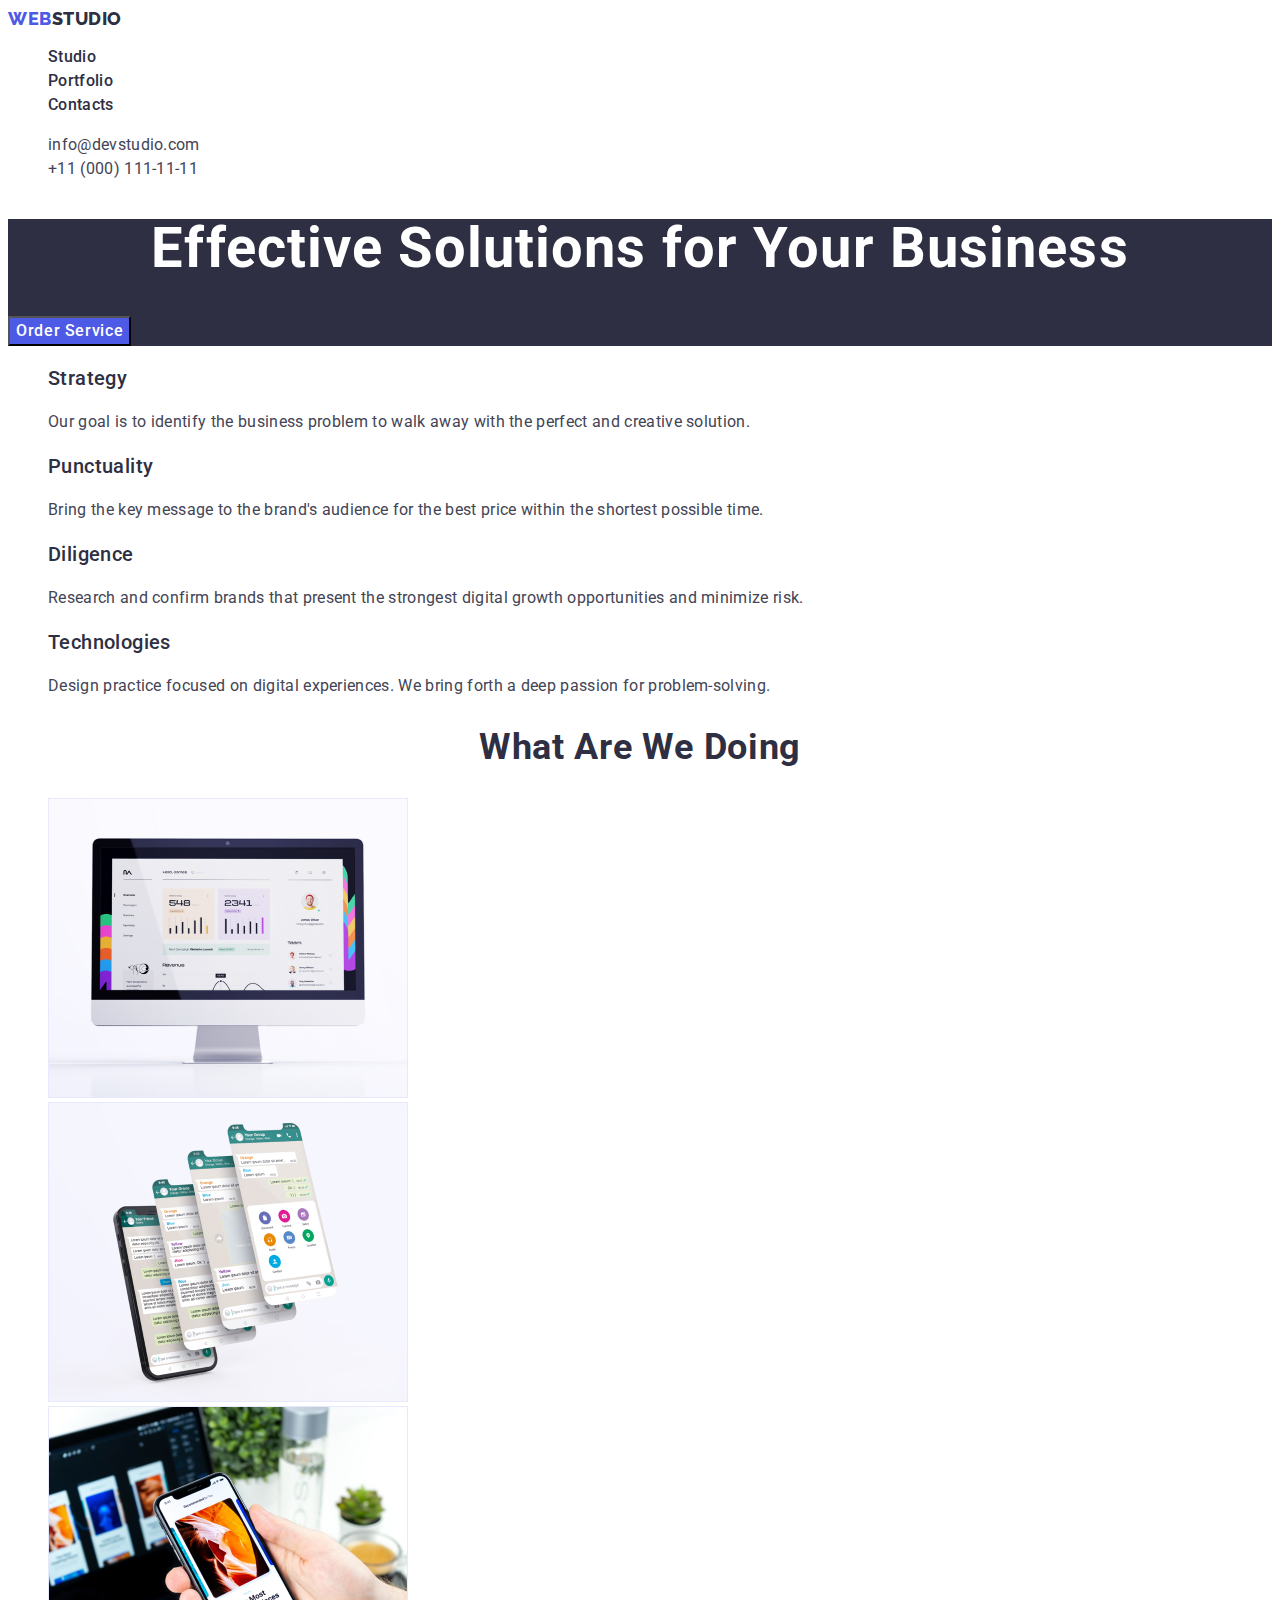
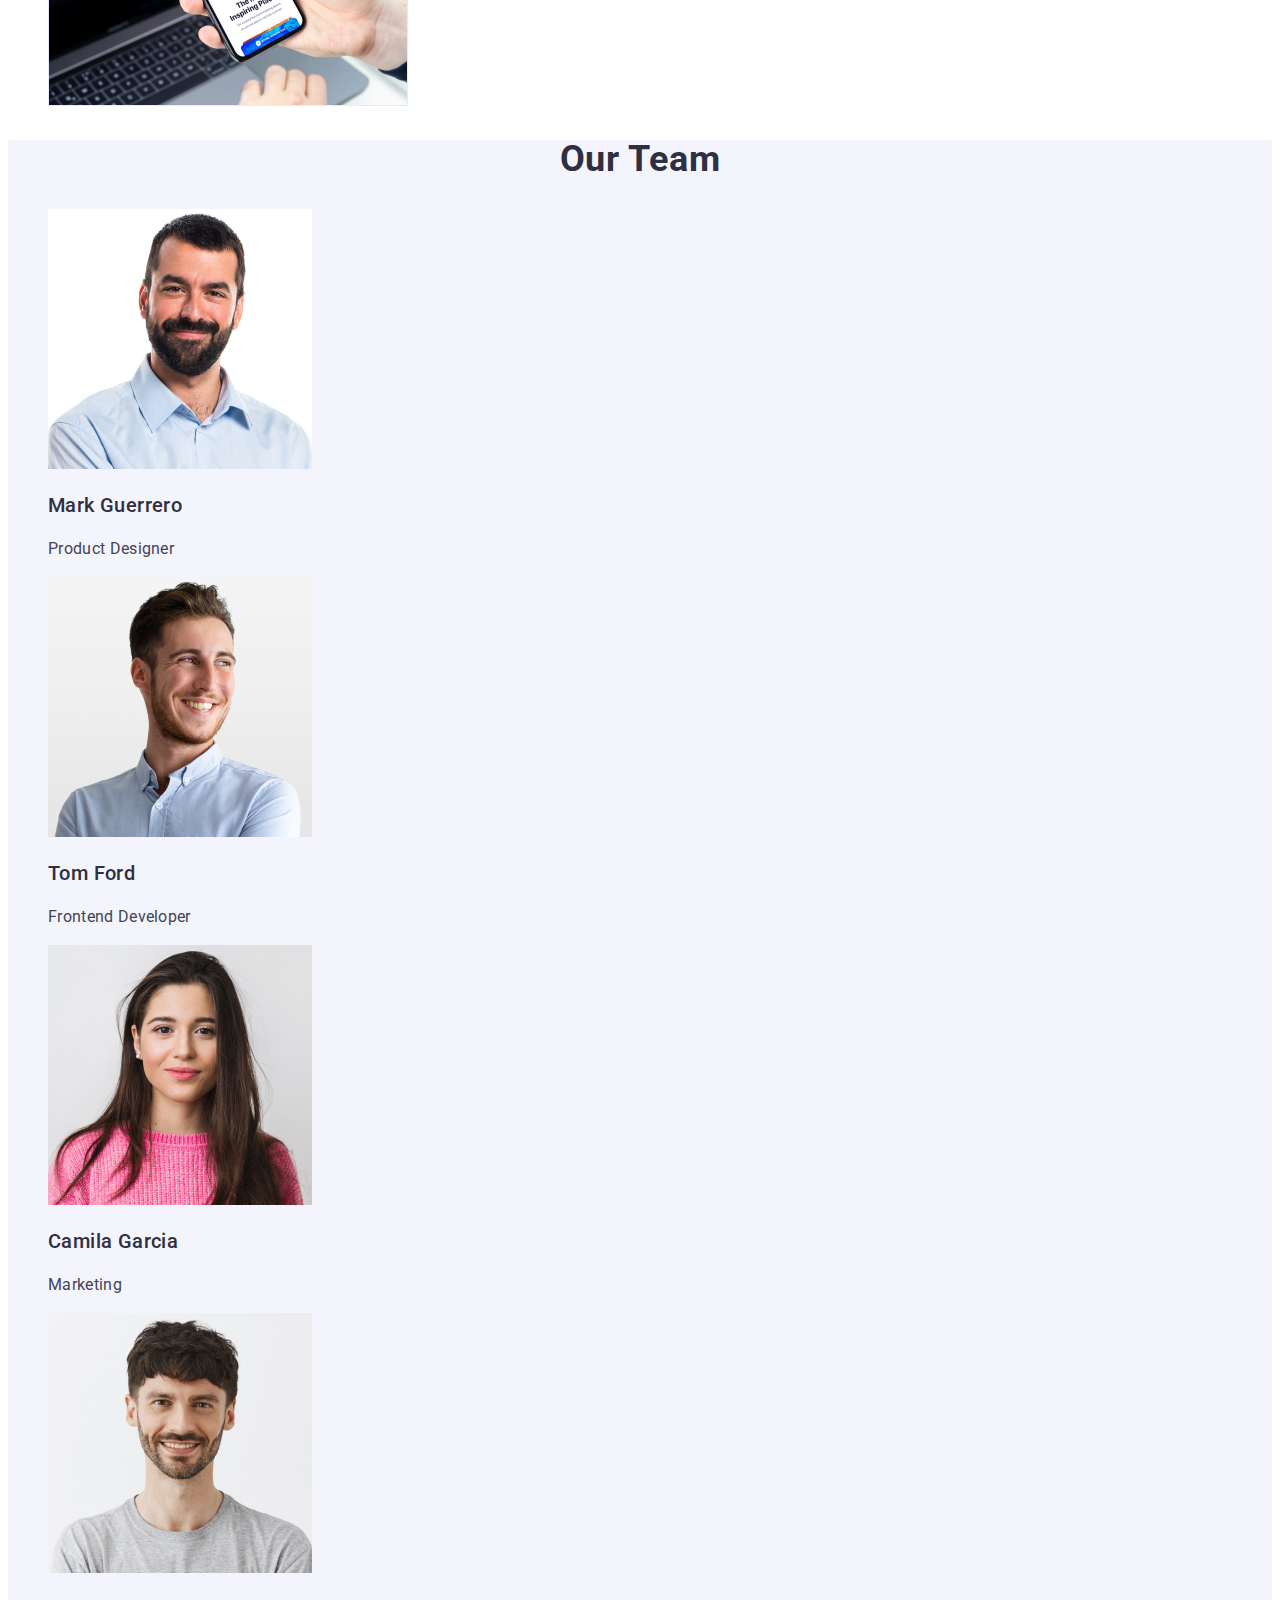
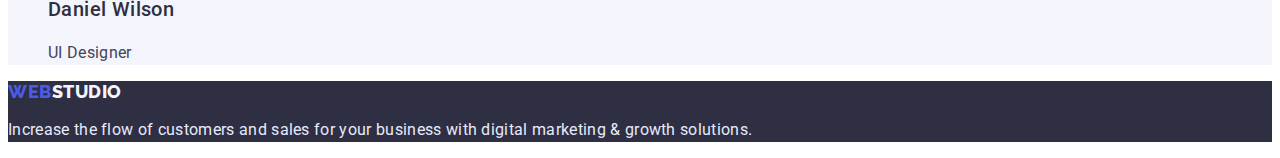
<file: index.html>
<!DOCTYPE html>
<html lang="en">
    <head>
        <meta charset="UTF-8">
        <meta http-equiv="X-UA-Compatible" content="IE=edge">
        <meta name="viewport" content="width=device-width, initial-scale=1.0">
        <title>WebStudio</title>
        <link rel="preconnect" href="https://fonts.googleapis.com">
        <link rel="preconnect" href="https://fonts.gstatic.com" crossorigin>
        <link href="https://fonts.googleapis.com/css2?family=Raleway:wght@800&family=Roboto:wght@400;500;700;900&display=swap" rel="stylesheet">
        <link rel="stylesheet" href="./styles/styles.css"/>
    </head>
    <body>
        <header>
            <nav class="header-nav"> 
                <a class="logo link" href="./index.html">Web<span class="accent">Studio</span></a>
                <ul class="header-list list">
                    <li class="header-item"><a class="header-link link" href="./index.html">Studio</a></li>
                    <li class="header-item"><a class="header-link link" href="./portfolio.html">Portfolio</a></li>
                    <li class="header-item"><a class="header-link link" href="">Contacts</a></li>
                </ul>
            </nav>
            <address class="header-address link">
                <ul class="header-address-list list">
                    <li><a class="header-mail link" href="mailto:info@devstudio.com">info@devstudio.com</a></li>
                    <li><a class="header-mail link" href="tel:+110001111111">+11 (000) 111-11-11</a></li>
                </ul>
            </address>
        </header>
        <main>
            <section class="hero">
                <h1 class="hero-title">Effective Solutions for Your Business</h1>
                <button class="hero-button" type="button">Order Service</button>
            </section>
            <section class="features">
                <h2 class="section-title" hidden>features</h2>
                <ul class="feat-list list">
                    <li class="feat-list-item">
                        <h3 class="list-title">Strategy</h3>
                        <p class="list-text">Our goal is to identify the business problem to walk away with the perfect and creative solution.</p>
                    </li>
                    <li class="feat-list-item">
                        <h3 class="list-title">Punctuality</h3>
                        <p class="list-text">Bring the key message to the brand's audience for the best price within the shortest possible time.</p>
                    </li>
                    <li class="feat-list-item">
                        <h3 class="list-title">Diligence</h3>
                        <p class="list-text">Research and confirm brands that present the strongest digital growth opportunities and minimize risk.</p>
                    </li>
                    <li class="feat-list-item">
                        <h3 class="list-title">Technologies</h3>
                        <p class="list-text">Design practice focused on digital experiences. We bring forth a deep passion for problem-solving.</p>
                    </li>
                </ul>
            </section>
            <section class="widget">
                <h2 class="section-title">What are we doing</h2>
                <ul class="section-list list">
                    <li class="section-item"><img src="./images/picture1.jpg" alt="computer screen" width="360" height="300"></li>
                    <li class="section-item"><img src="./images/picture2.jpg" alt="phone screens" width="360" height="300"></li>
                    <li class="section-item"><img src="./images/picture3.jpg" alt="phone screen on laptop screen background" width="360" height="300"></li>
                </ul>
            </section>
            <section class="team">
                <h2 class="section-title">Our Team</h2>
                <ul class="section-list list" >
                    <li class="section-item">
                        <img src="./images/picture4_our_team.jpg" alt="photo Mark Guerrero" width="264" height="260">
                        <h3 class="list-title">Mark Guerrero</h3>
                        <p class="list-text">Product Designer</p>
                    </li>
                    <li class="section-item">
                        <img src="./images/picture5_our_team.jpg" alt="photo Tom Ford" width="264" height="260">
                        <h3 class="list-title">Tom Ford</h3>
                        <p class="list-text">Frontend Developer</p>
                    </li>
                    <li class="section-item">
                        <img src="./images/picture6_our_team.jpg" alt="photo Camila Garcia" width="264" height="260">
                        <h3 class="list-title">Camila Garcia</h3>
                        <p class="list-text">Marketing</p>
                    </li>
                    <li class="section-item">
                        <img src="./images/picture7_our_team.jpg" alt="photo Daniel Wilson" width="264" height="260">
                        <h3 class="list-title">Daniel Wilson</h3>
                        <p class="list-text">UI Designer</p>
                    </li>
                </ul>
            </section>
        </main>
        <footer class="footer">
            <a class="logo link" href="./index.html">Web<span class="footer-accent">Studio</span></a>
            <p class="footer-text">Increase the flow of customers and sales for your business with digital marketing & growth solutions.</p>
        </footer>
    </body>
</html>
</file>
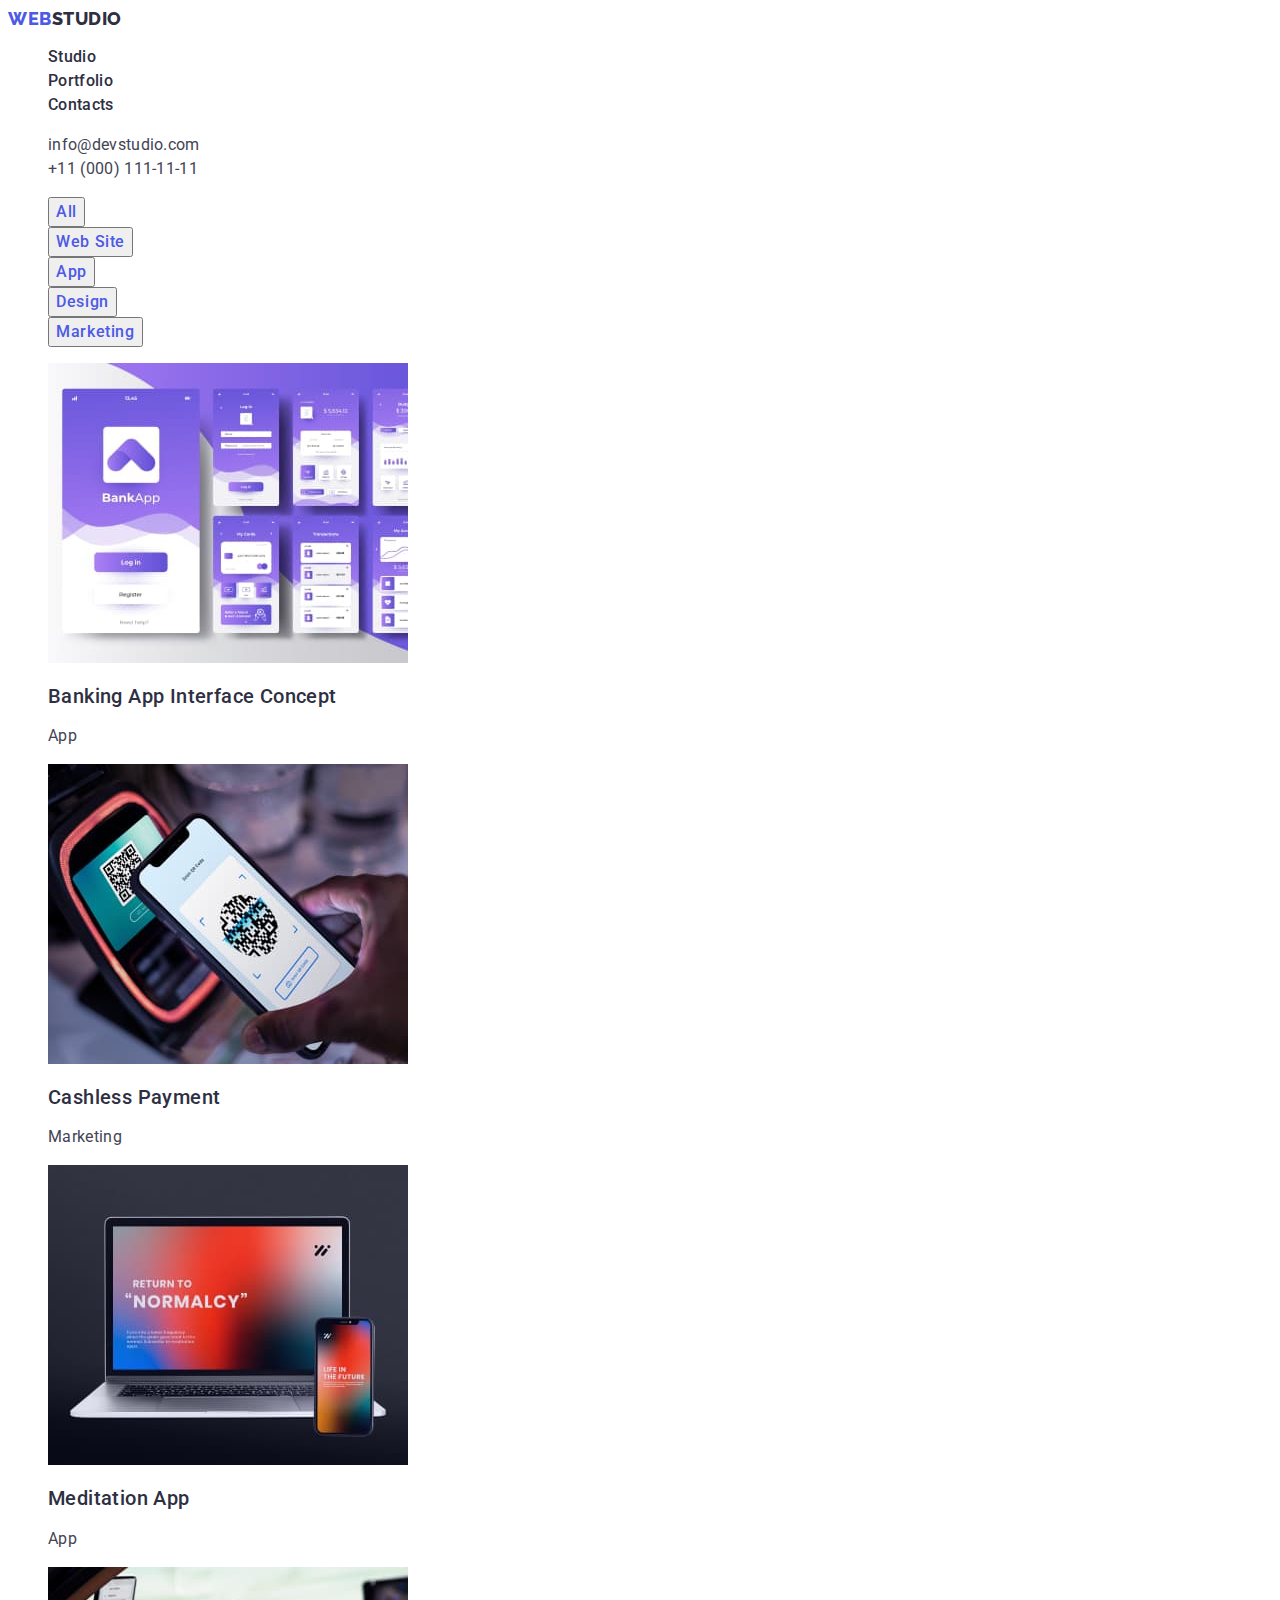
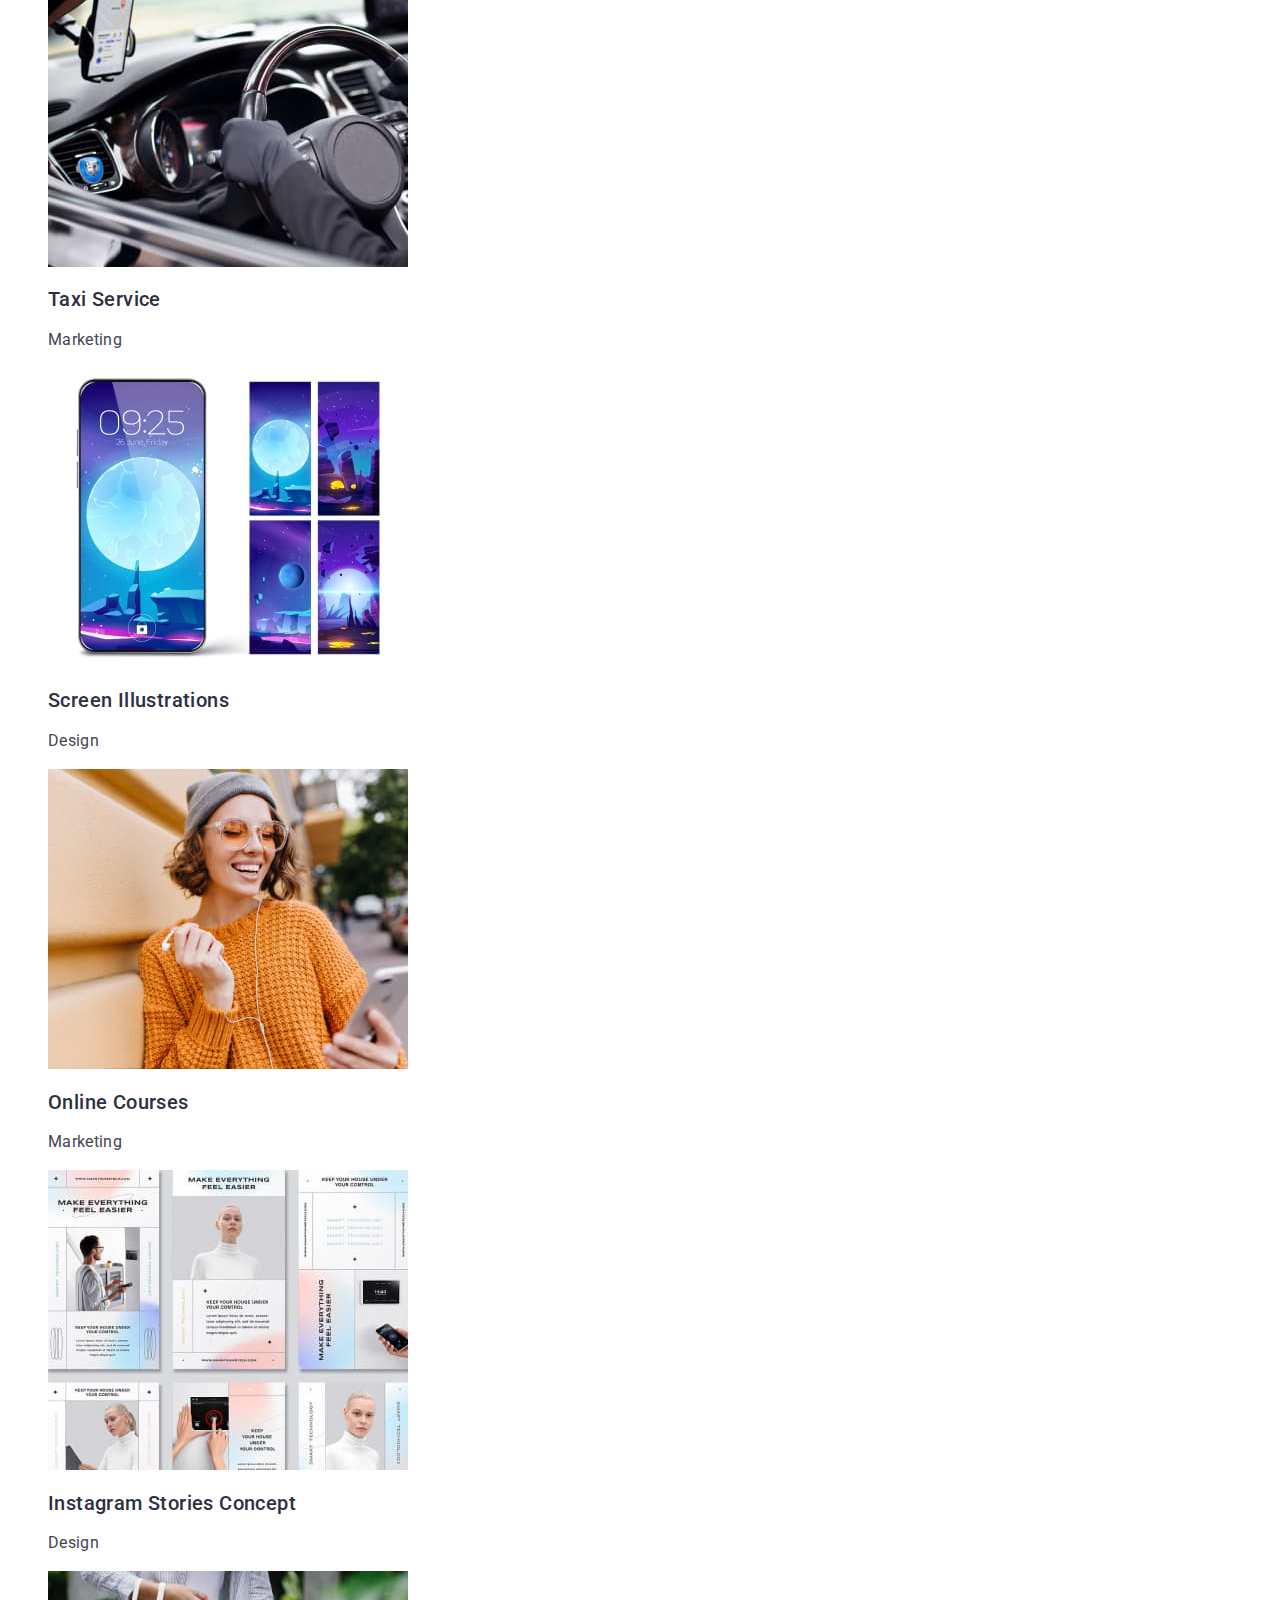
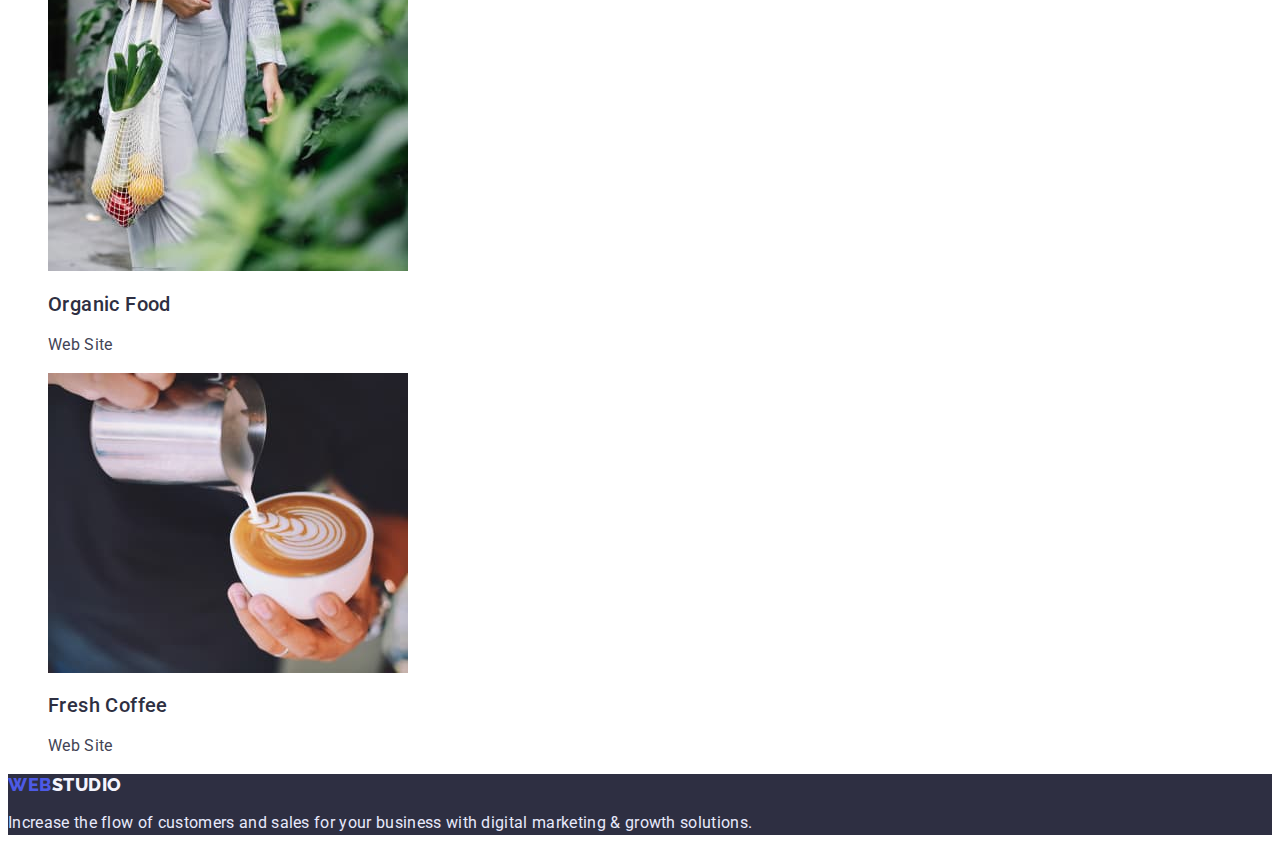
<file: portfolio.html>
<!DOCTYPE html>
<html lang="en">
    <head>
        <meta charset="UTF-8">
        <meta http-equiv="X-UA-Compatible" content="IE=edge">
        <meta name="viewport" content="width=device-width, initial-scale=1.0">
        <title>Portfolio</title>
        <link rel="preconnect" href="https://fonts.googleapis.com">
        <link rel="preconnect" href="https://fonts.gstatic.com" crossorigin>
        <link href="https://fonts.googleapis.com/css2?family=Raleway:wght@800&family=Roboto:wght@400;500;700;900&display=swap" rel="stylesheet">
        <link rel="stylesheet" href="./styles/styles.css"/>
    </head>
    <body>
        <header>
            <nav class="header-nav"> 
                <a class="logo link" href="./index.html">Web<span class="accent">Studio</span></a>
                <ul class="header-list list">
                    <li class="header-item"><a class="header-link link" href="index.html">Studio</a></li>
                    <li class="header-item"><a class="header-link link" href="portfolio.html">Portfolio</a></li>
                    <li class="header-item"><a class="header-link link" href="">Contacts</a></li>
                </ul>
            </nav>
            <address class="header-address link">
                <ul class="header-address-list list">
                    <li><a class="header-mail link" href="mailto:info@devstudio.com">info@devstudio.com</a></li>
                    <li><a class="header-mail link" href="tel:+110001111111">+11 (000) 111-11-11</a></li>
                </ul>
            </address>
        </header>
        <main class="main"> 
            <section class="gallery">
                <h1 class="gal-title" hidden>Gallery</h1>
                <ul class="gal-list-btn list">
                    <li class="gal-item-btn">
                        <button class="gal-btn" type="button">All</button>
                    </li>
                    <li class="gal-item-btn">
                        <button class="gal-btn" type="button">Web Site</button>
                    </li>
                    <li class="gal-item-btn">
                        <button class="gal-btn" type="button">App</button>
                    </li>
                    <li class="gal-item-btn">
                        <button class="gal-btn" type="button">Design</button>
                    </li>
                    <li class="gal-item-btn">
                        <button class="gal-btn" type="button">Marketing</button>
                    </li>
                </ul>  
    <!--Gallery --> 
                <ul class="gal-list list">
                    <li class="gal-item">
                        <a class="link" href="">
                            <img class="picture" src="./images/portfolio-picture1.jpeg" alt="types of services" width="360" height="300">
                            <h2 class="list-title">Banking App Interface Concept</h2>
                            <p class="list-text">App</p>
                        </a>
                    </li>
                    <li class="gal-item">
                        <a class="link" href="">
                            <img class="picture" src="./images/portfolio-picture2.jpeg" alt="types of services" width="360" height="300">
                            <h2 class="list-title">Cashless Payment</h2>
                            <p class="list-text">Marketing</p>
                         </a>
                    </li>
                    <li class="gal-item">
                        <a class="link" href="">
                            <img class="picture" src="./images/portfolio-picture3.jpeg" alt="types of services" width="360" height="300">
                            <h2 class="list-title">Meditation App</h2>
                            <p class="list-text">App</p>
                        </a>
                    </li>
                    <li class="gal-item">
                        <a class="link" href="">
                            <img class="picture" src="./images/portfolio-picture4.jpeg" alt="types of services" width="360" height="300">
                            <h2 class="list-title">Taxi Service</h2>
                            <p class="list-text">Marketing</p>
                        </a>
                    </li>
                    <li class="gal-item">
                        <a class="link" href="">
                            <img class="picture" src="./images/portfolio-picture5.jpeg" alt="types of   services" width="360" height="300">
                            <h2 class="list-title">Screen Illustrations</h2>
                            <p class="list-text">Design</p>
                        </a>
                    </li>
                    <li class="gal-item">
                        <a class="link" href="">
                            <img class="picture" src="./images/portfolio-picture6.jpeg" alt="types of services" width="360" height="300">
                            <h2 class="list-title">Online Courses</h2>
                            <p class="list-text">Marketing</p>
                        </a>
                    </li>
                    <li class="gal-item">
                        <a class="link" href="">
                            <img class="picrure" src="./images/portfolio-picture7.jpeg" alt="types of services" width="360" height="300">
                            <h2 class="list-title">Instagram Stories Concept</h2>
                            <p class="list-text">Design</p>   
                        </a>      
                    </li>
                    <li class="gal-item">
                        <a class="link" href="">
                            <img class="picrure" src="./images/portfolio-picture8.jpeg" alt="types of services" width="360" height="300">
                            <h2 class="list-title">Organic Food</h2>
                            <p class="list-text">Web Site</p>
                    </a>
                    </li>
                    <li class="gal-item">
                        <a class="link" href="">
                            <img class="picrure" src="./images/portfolio-picture9.jpeg" alt="types of services" width="360" height="300">
                            <h2 class="list-title">Fresh Coffee</h2>
                            <p class="list-text">Web Site</p>
                        </a>
                    </li>
                </ul> 
            </section>
        </main>
        <footer class="footer">
            <a class="logo link" href="./index.html">Web<span class="footer-accent">Studio</span></a>
            <p class="footer-text">Increase the flow of customers and sales for your business with digital marketing & growth solutions.</p>
        </footer>
    </body>
</html>
</file>
<file: styles/styles.css>
body {
    font-family: 'Roboto', sans-serif; 
    color: #434455;
}
.logo {
    font-family: Raleway, sans-serif;
    font-weight: 800;
    font-size: 18px;
    line-height: 1.17;
    align-items: center;
    letter-spacing: 0.03em;
    text-transform: uppercase;
    color:#4D5AE5;
}
.accent {
    font-family:Raleway;
    font-weight: 800px;
    color:#2E2F42
}
.header-link {
    font-weight: 500;
    font-size: 16px;
    line-height: 1.5;
    letter-spacing: 0.02em;
    color: #2E2F42;
}
.header-link:hover, .header-link:focus {
    color: #404bbf
} 
.header-address {
    font-style: normal 
}
.header-mail {
    font-family: inherit
    font-style: normal
    font-weight: 400;
    font-size: 16px;
    line-height: 1.5;
    letter-spacing: 0.02em;
    color: #434455;
}
.header-mail:hover, .header-mail:focus {
    color: #404bbf
}
/*------Hero------*/
.hero {
    background: #2E2F42;
}
.hero-title {
    font-size: 56px;
    line-height: 1.07;
    text-align: center;
    letter-spacing: 0.02em;
    color: #FFFFFF;
}
.hero-button {
    font-family: inherit;
    background: #4D5AE5;
    font-weight: 500;
    font-size: 16px;
    line-height: 1.5;
    align-items: center;
    letter-spacing: 0.04em;
    color: #FFFFFF;
    cursor: pointer;
}
.hero-button:hover, 
.hero-button:focus {
    font-family: inherit;
    font-weight: 500;
    font-size: 16px;
    line-height: 1.5x;
    display: flex;
    align-items: center;
    text-align: center;
    letter-spacing: 0.04em;
    background: #404BBF;
}
/*-------------------*/
.link {
    text-decoration: none;
}
.list {
    list-style: none
}
.list-title {
    font-weight: 500;
    font-size: 20px;
    line-height: 1.2;
    letter-spacing: 0.02em;
    color: #2E2F42;
}
.list-text {
    font-size: 16px;
    line-height: 1.5;
    letter-spacing: 0.02em;
    color: #434455;
}
.gal-btn {
    font-family: inherit;
    font-weight: 500;
    font-size: 16px;
    line-height: 1.5;
    letter-spacing: 0.04em;
    color: #4D5AE5;
    cursor: pointer;
}
.gal-btn:hover,
.gal-btn:focus,
.gal-btn:active {
    font-family: inherit;
    font-weight: 500;
    font-size: 16px;
    line-height: 1.5x;
    display: flex;
    align-items: center;
    text-align: center;
    letter-spacing: 0.04em;
    background: #404BBF;
    color: #FFFFFF;
}
.section-title {
    font-size: 36px;
    line-height: 1.11;
    text-align: center;
    letter-spacing: 0.02em;
    text-transform: capitalize;
    color: #2E2F42;
}
.team {
    background: #F4F4FD;
}
/*------Footer------*/
.footer {
    background: #2E2F42;
}
.footer-text {
    font-family: 'Roboto', sans-serif;
    font-style: normal;
    font-weight: 400;
    font-size: 16px;
    line-height: 1.5;
    letter-spacing: 0.02em;
    color:#E7E9FC;
}
.footer-accent {
    font-family: Raleway, sans-serif;
    weight: 800px;
    color: #F4F4FD
}
/*-------------------*/
</file>
